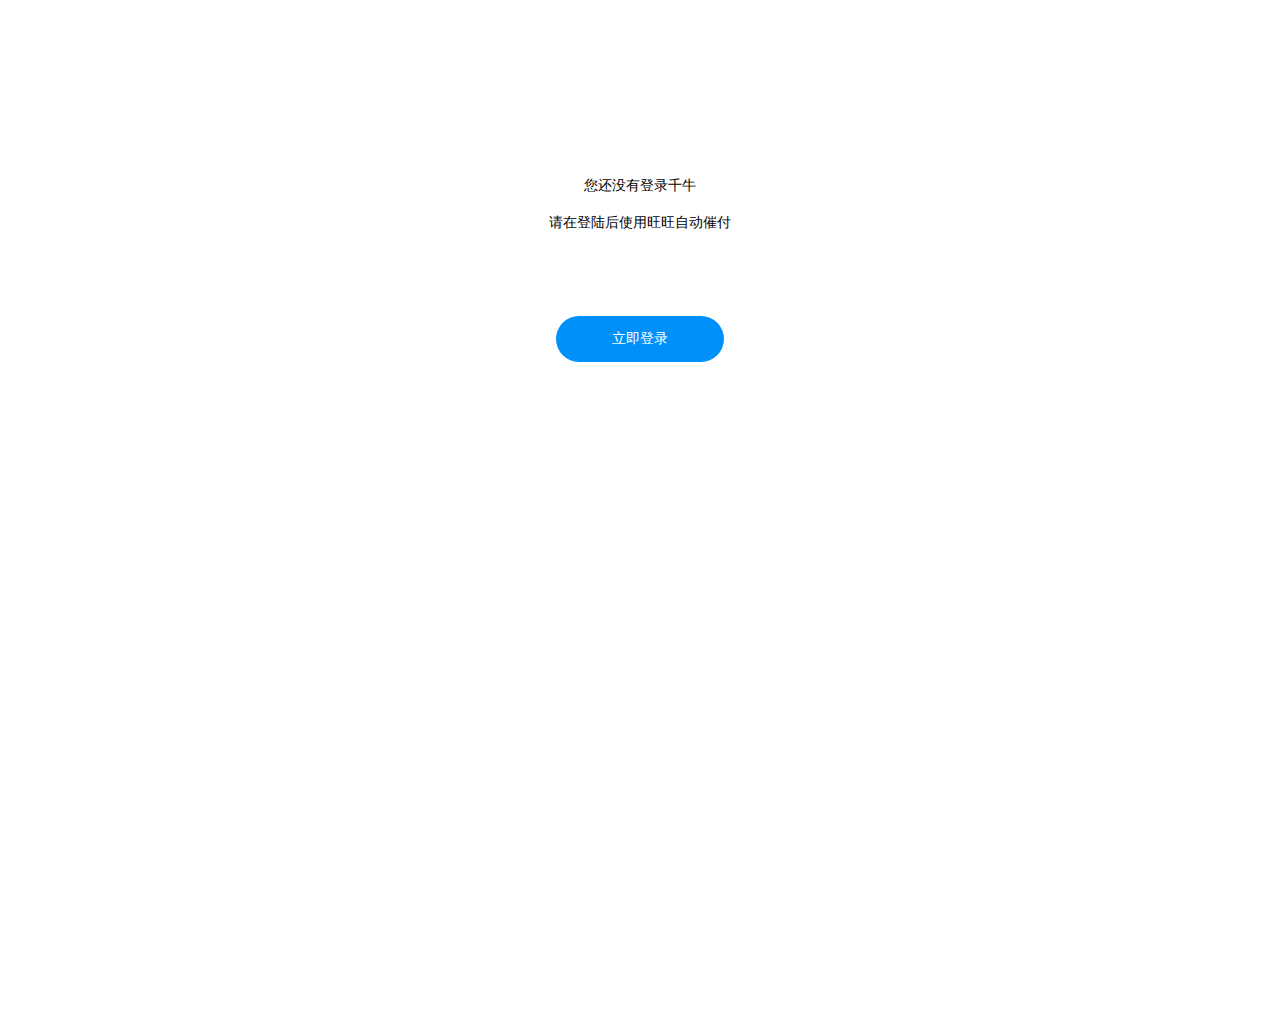
<file: page/index.html>
<!DOCTYPE html>
<html lang="en">
<head>
	<meta charset="UTF-8">
	<script src="js/jquery-3.3.1.min.js"></script>
	<script src="js/index.js"></script>
    <script src="./layer/layer.js"></script>
	<script src="./YA_QN.js"></script>
	<!--<script src="js/insert.js"></script>-->
	<link href="./icon/iconfont.css" rel="stylesheet" type="text/css">
	<link href="index.css" rel="stylesheet" type="text/css"/>
	<title>Title</title>
</head>
<body>
	<div id="background">
		<div id="showSth">
		</div>
    </div>
    <div id="templateBlank">

    </div>
	<div id="initLoading">

	</div>
	<ul id="container">

	</ul>

	<script type="text/template" id="template">
		<li class="con-template">
			<div class="con-template-left">
				<div id='nick' class="con-nick"></div>
				<div id="state"></div>
			</div>
			<div class="con-template-right">
				<div id="button" class="con-event"></div>
			</div>
		</li>
	</script>
	<script type="text/template" id="template-btn">
		<div class="template-btn">
			<span><i></i></span>
			<span id="button-text"></span>
		</div>
	</script>

	<script type="text/template" id="template-blank">
		<div class="template-blank">
			<div id="text">
				<span id="text-up"></span><br/><br/>
				<span id="text-down"></span>
			</div>
			<button id="button-blank"></button>
		</div>
	</script>

	<script type="text/template" id="template-loading">
		<div class="template-loading">
			<div id="loaderImage"></div>
			<div id="loadingText">
				<span>正在检测当前电脑上登录的千牛账号</span><br/><br/>
				<span>请稍后...</span>
			</div>
		</div>
	</script>

	<script type="text/template" id="template-showQRCode">
		<div class="template-showQRCode">
			<div class="QR-header">
				<span class="QR-nick"></span>
				<i class="QR-icon iconfont icon-guanbi"></i>
			</div>
			<div class="QR-body">
				<div class="QR-text">爱用交易授权失效，使用主账号打开手机千牛扫码授权</div>
				<img class="QR-Code" />
				<div class="QR-saoma">
					<i class="iconfont icon-saoma"></i>
					<span class="QR-saoma-text">
						打开<span style="color:#0090FA">手机千牛</span>扫一扫登录
					</span>
				</div>
				<input type="button" value="联系主账号" class="QR-btn" />
			</div>

		</div>
	</script>

	<script type="text/template" id="template-grantSuccess">
		<div class="template-grantSuccess">
			<img src="./images/grantSuccess.png">
			<div class="grantSuccess-text">授权成功！</div>
		</div>
	</script>

</body>
</html>
</file>
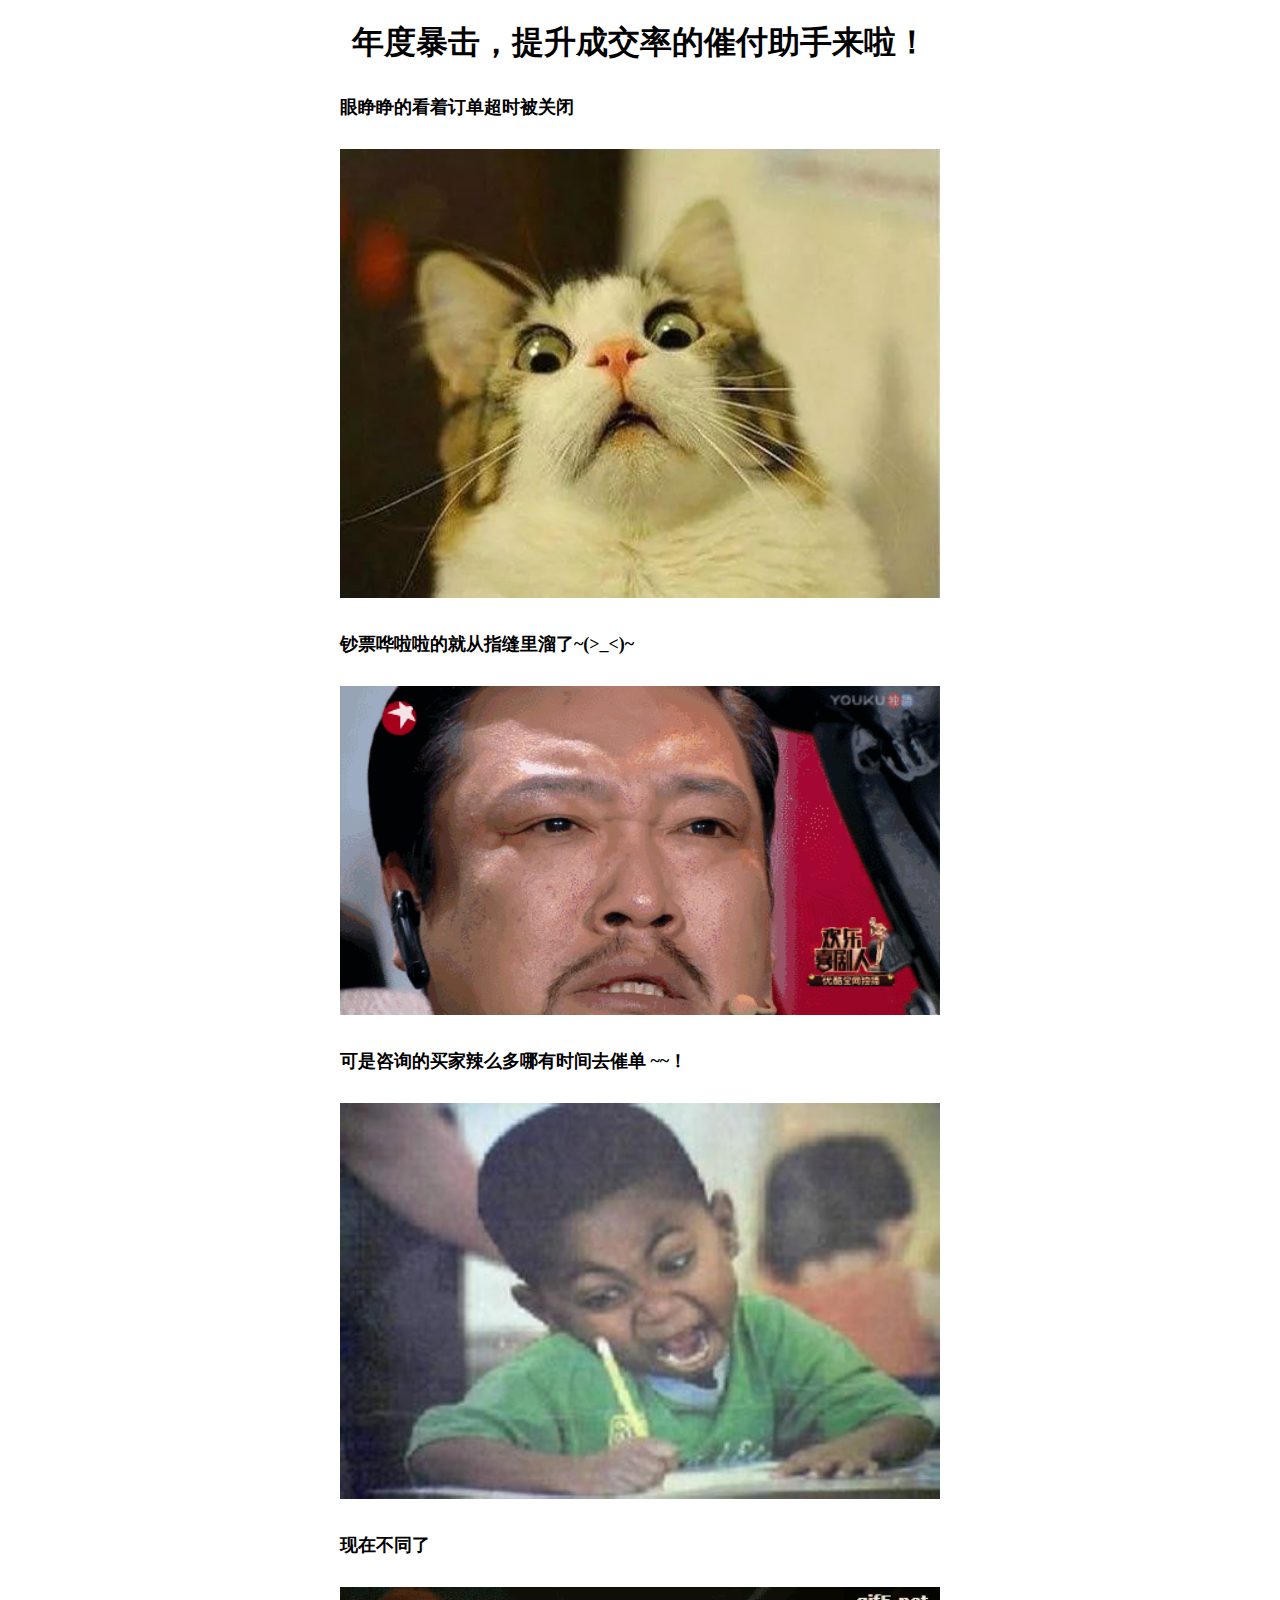
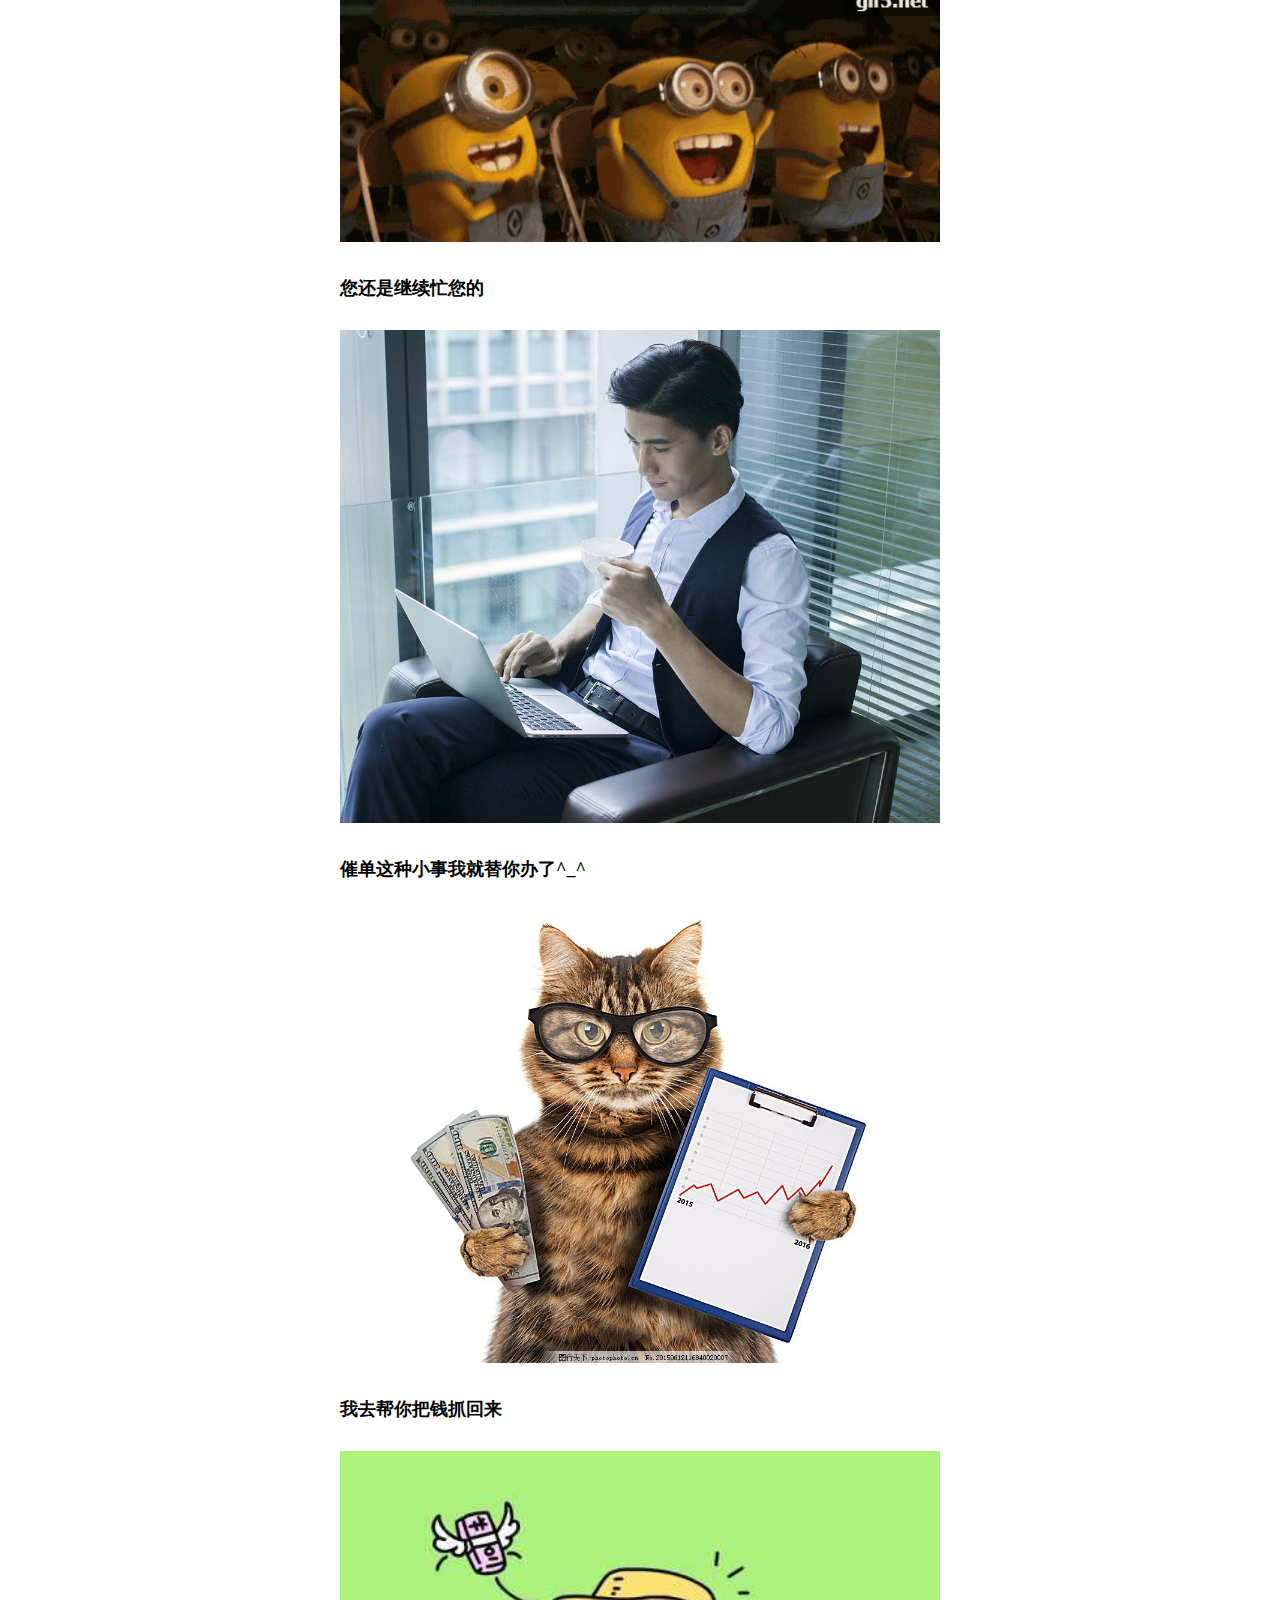
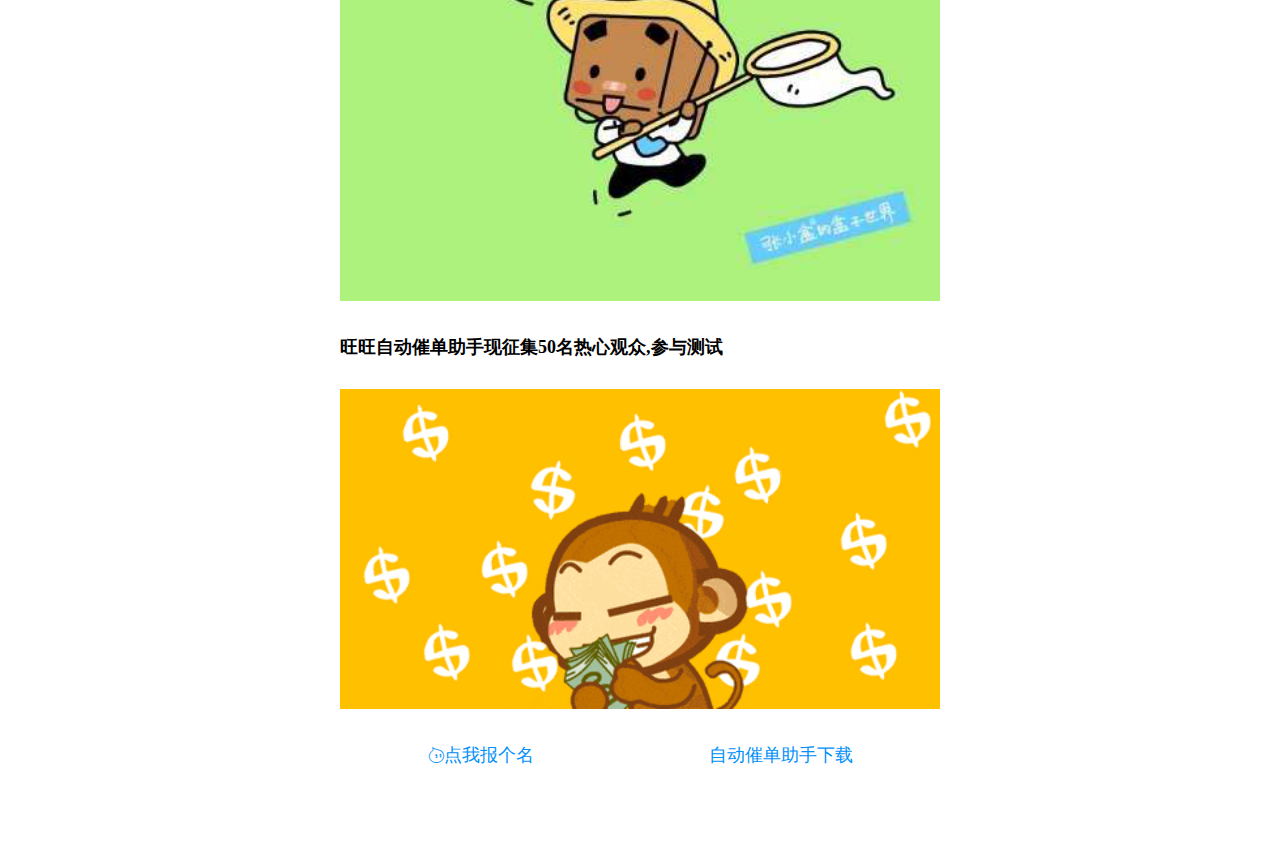
<file: page/ad.html>
<!DOCTYPE html>
<html lang="en">
<head>
    <meta charset="UTF-8">
    <meta name="viewport" content="width=device-width, initial-scale=1.0">
    <meta http-equiv="X-UA-Compatible" content="ie=edge">
    <link rel="stylesheet" href="./ad.css" type="text/css">
    <link href="./icon/iconfont.css" rel="stylesheet" type="text/css">
    <title>催单助手</title>
</head>
<body style="text-align: center">
    <h1>年度暴击，提升成交率的催付助手来啦！</h1>
    <div class="container">
        <p>眼睁睁的看着订单超时被关闭</p>
        <img src='./adImages/a1.png'/>
        <p>钞票哗啦啦的就从指缝里溜了~(>_<)~</p>
        <img src='./adImages/a2.gif'/>
        <p>可是咨询的买家辣么多哪有时间去催单 ~~！</p>
        <img src='./adImages/a3.png'/>
        <p>现在不同了</p>
        <img src='./adImages/a4.gif'/>
        <p>您还是继续忙您的</p>
        <img src='./adImages/a5.png'/>
        <p>催单这种小事我就替你办了^_^</p>
        <img src='./adImages/a6.jpg'/>
        <p>我去帮你把钱抓回来</p>
        <img src='./adImages/a7.png'/>
        <p>旺旺自动催单助手现征集50名热心观众,参与测试</p>
        <img src='./adImages/a8.png'/>
        <div class='contact'>
            <a href="aliim:tribejoin?tribeid=1444729617"><i class="iconfont icon-wangwang2-copy"></i>点我报个名</a>
            <a href="http://qniyong.oss-cn-hangzhou.aliyuncs.com/dealReminder/packages/%E5%82%AC%E5%8D%95%E5%8A%A9%E6%89%8B.zip">自动催单助手下载</a>
        </div>
    </div>
</body>
</html>
</file>
<file: page/icon/iconfont.css>
@font-face {font-family: "iconfont";
  src: url('iconfont.eot?t=1543461686770'); /* IE9*/
  src: url('iconfont.eot?t=1543461686770#iefix') format('embedded-opentype'), /* IE6-IE8 */
  url('[data-uri]') format('woff'),
  url('iconfont.ttf?t=1543461686770') format('truetype'), /* chrome, firefox, opera, Safari, Android, iOS 4.2+*/
  url('iconfont.svg?t=1543461686770#iconfont') format('svg'); /* iOS 4.1- */
}

.iconfont {
  font-family:"iconfont" !important;
  font-size:16px;
  font-style:normal;
  -webkit-font-smoothing: antialiased;
  -moz-osx-font-smoothing: grayscale;
}

.icon-guanji:before { content: "\e687"; }

.icon-msnui-pc:before { content: "\e696"; }

.icon-edit:before { content: "\e69e"; }

.icon-email:before { content: "\e69f"; }

.icon-form:before { content: "\e6a2"; }

.icon-atm:before { content: "\e6ba"; }

.icon-clock:before { content: "\e6bb"; }

.icon-qiehuan:before { content: "\e62f"; }

.icon-liebiaomoshi:before { content: "\e62b"; }

.icon-92:before { content: "\e676"; }

.icon-fuzhi:before { content: "\e60a"; }

.icon-pingjia:before { content: "\e630"; }

.icon-1:before { content: "\e600"; }

.icon-iconset0282:before { content: "\e6b5"; }

.icon-wangwang1:before { content: "\e6dc"; }

.icon-liebiaolist46:before { content: "\e773"; }

.icon-sousuojilu:before { content: "\e62c"; }

.icon-tishi1:before { content: "\e656"; }

.icon-shangsheng:before { content: "\e750"; }

.icon-xiajiang:before { content: "\e755"; }

.icon-xiaoxi:before { content: "\e7a8"; }

.icon-tianjiajiahaowubiankuang:before { content: "\e81a"; }

.icon-xiangqing:before { content: "\e6ca"; }

.icon-jianpan:before { content: "\e623"; }

.icon-tuikuan:before { content: "\e61d"; }

.icon-arrow-down-thick:before { content: "\e60c"; }

.icon-weixuanzhongkuang:before { content: "\e660"; }

.icon-shouji:before { content: "\e663"; }

.icon-top-copy:before { content: "\e604"; }

.icon-gaojing:before { content: "\e60b"; }

.icon-z-alipay:before { content: "\e6cc"; }

.icon-duigou:before { content: "\e64d"; }

.icon-kuaididandayin:before { content: "\e612"; }

.icon-sybz:before { content: "\e632"; }

.icon-dadanfahuo50:before { content: "\e646"; }

.icon-remind:before { content: "\e62e"; }

.icon-inquiry:before { content: "\e620"; }

.icon-pingjia-copy:before { content: "\e61c"; }

.icon-buoumaotubiao14:before { content: "\e624"; }

.icon-warning:before { content: "\e629"; }

.icon-yunongtongcaozuoshibai:before { content: "\e62d"; }

.icon-jiantou1-copy:before { content: "\e7a5"; }

.icon-shouji2:before { content: "\e686"; }

.icon-biaoji:before { content: "\e639"; }

.icon-control100:before { content: "\e65f"; }

.icon-wangwang:before { content: "\e635"; }

.icon-dayin:before { content: "\e93e"; }

.icon-loudou:before { content: "\e6ac"; }

.icon-yanshi-copy:before { content: "\e607"; }

.icon-account:before { content: "\e6a3"; }

.icon-pingjia1:before { content: "\e61e"; }

.icon-cancel:before { content: "\e608"; }

.icon-ruanjiankaifa:before { content: "\e66d"; }

.icon-huiyuanguanli:before { content: "\e603"; }

.icon-xuanzeanniukuang:before { content: "\e627"; }

.icon-xuanzeanniu:before { content: "\e628"; }

.icon-zhongyaogaojing:before { content: "\e61b"; }

.icon-dizhi-01:before { content: "\e60d"; }

.icon-baoguo:before { content: "\e674"; }

.icon-bianji:before { content: "\e650"; }

.icon-tixing:before { content: "\e611"; }

.icon-xiugai:before { content: "\e621"; }

.icon-fangxingxuanzhong:before { content: "\e671"; }

.icon-dui:before { content: "\e642"; }

.icon-icon-life-flag:before { content: "\e695"; }

.icon-chakanwuliu:before { content: "\e60e"; }

.icon-guanbi1:before { content: "\e631"; }

.icon-xiangyou:before { content: "\e633"; }

.icon-laba:before { content: "\e651"; }

.icon-dianhua:before { content: "\e845"; }

.icon-jiasu:before { content: "\e615"; }

.icon-shuaxin:before { content: "\e616"; }

.icon-ccgl-kucunrizhi-5:before { content: "\e606"; }

.icon-lianxiren:before { content: "\e625"; }

.icon-shiyongbangzhu:before { content: "\e62a"; }

.icon-guanbi:before { content: "\e664"; }

.icon-ZHicon-:before { content: "\e626"; }

.icon-yijianfankui:before { content: "\e619"; }

.icon-shouji1:before { content: "\e602"; }

.icon-jiantou-copy:before { content: "\e60f"; }

.icon-jiantou-copy-copy:before { content: "\e610"; }

.icon-gongyingshangfahuodan:before { content: "\e614"; }

.icon-xiangqing1:before { content: "\e8a0"; }

.icon-iconfontdapaijiadao:before { content: "\e601"; }

.icon-chushaixuanxiang:before { content: "\e61a"; }

.icon-close_icon:before { content: "\e658"; }

.icon-mianfei:before { content: "\e6e8"; }

.icon-daohang:before { content: "\e609"; }

.icon-fengxian:before { content: "\e618"; }

.icon-chenggong:before { content: "\e63f"; }

.icon-gengduo:before { content: "\e66c"; }

.icon-printlabel:before { content: "\e613"; }

.icon-zuoyoujiantou-copy-copy-copy-copy:before { content: "\e617"; }

.icon-fahuodanguanli:before { content: "\e7f9"; }

.icon-caozuorizhi:before { content: "\e605"; }

.icon-duanxinqunfa:before { content: "\e64f"; }

.icon-wangwang-copy:before { content: "\e6e9"; }

.icon-gantanhao-copy:before { content: "\e8c3"; }

.icon-jinggao-copy:before { content: "\e8c4"; }

.icon-jinggao-copy8:before { content: "\e8c5"; }

.icon-duigou-copy:before { content: "\e8c6"; }

.icon-shouqi-copy:before { content: "\e8c7"; }

.icon-shezhi1-copy:before { content: "\e93f"; }

.icon-shezhi1-copy1:before { content: "\e940"; }

.icon-shezhi1-copy2:before { content: "\e941"; }

.icon-ccgl-kucunrizhi-5-copy:before { content: "\e942"; }

.icon-printlabel-copy:before { content: "\e943"; }

.icon-ziyou:before { content: "\e61f"; }

.icon-renyuanguanli:before { content: "\e68f"; }

.icon-icon-right-copy:before { content: "\e944"; }

.icon-wangwang2-copy:before { content: "\e945"; }

.icon-icon-:before { content: "\e6e7"; }

.icon-bianpao:before { content: "\e622"; }

.icon-bianpao-copy:before { content: "\e946"; }

.icon-sybz-copy:before { content: "\e947"; }

.icon-chenggong-copy:before { content: "\e948"; }

.icon-bianji-copy:before { content: "\e949"; }

.icon-zhanghao:before { content: "\e6b6"; }

.icon-duihao:before { content: "\e65c"; }

.icon-guanbi2:before { content: "\e638"; }

.icon-yinlianglabashengyin:before { content: "\e7b5"; }

.icon-shuaxin1:before { content: "\e634"; }

.icon-guanbi3:before { content: "\e636"; }

.icon-duigou1:before { content: "\e637"; }

.icon-guanyu:before { content: "\e63a"; }

.icon-tuichu:before { content: "\e63b"; }

.icon-xuanzhong:before { content: "\e63c"; }

.icon-weigouxuan:before { content: "\e63d"; }

.icon-iPhoneX:before { content: "\e63e"; }

.icon-saoma:before { content: "\e641"; }

.icon-shouquanchenggong:before { content: "\e643"; }
</file>
<file: page/index.css>
*{
    font-family: 'PingFang SC';   
}

#container{
    width:100%;
    height: 615px;
    overflow-x:hidden;
    overflow-y: auto;
    padding-inline-start:0;
}

body{
    overflow:scroll;
    overflow-x:hidden;
    overflow-y:hidden;
}

#container::-webkit-scrollbar {
    display: none;
}

#background{
    z-index: 100;
    background: rgba(0,0,0,0.5);
    position: absolute;
    text-align: center;
    top:0;
    left: 0;
    right: 0;
    bottom: 0;
    width: 100%;
}

#background #showSth{
    margin-top: 10%;
    display: inline-block;
}

/*初始页面样式*/
.con-template{
    position: relative;
    border:1px solid #E8E8E8;
    margin: 10px;
    height: 60px;
    list-style:none;
}
.con-template-left{
    float: left;
}

.con-nick{
    font-size: 14px;
    line-height: 20px;
    color: #000;
    margin:10px 10px 0px 10px;
}

.con-state-ison,.con-state-isoff,.con-state-isNotOrder{
    display: inline;
    border-radius: 11px;
    font-size: 12px;
    color: #FFFFFF;
    padding: 2px 9px;
    margin: 5px 10px 10px 10px;
}

.con-state-ison{
    background: #52C41A;
}

.con-state-isoff{
    background: #FF0000;
}

.con-state-isNotOrder{
    background: #FF0000;
}

.con-template-right{
    float: right;
    margin-right: 15px;
}

.con-event{
    text-align: center;
    margin-top: 12px;
}

.inline-block{
    display: inline-block;
    margin-left: 15px;
    width: 100px;
    text-align: center;
}

.template-btn{
    cursor: pointer;
}

.template-btn span{
    display: block;
}

.icon-cancel{
    color:red;
    font-size: 20px;
}

.icon-control100,.icon-qiehuan,.icon-mianfei,.icon-guanji{
    color:#0090FA;
    font-size: 20px;
}

#button-text{
    font-size: 12px;
    color: #000000;
}

/*未登录或未下载千牛*/
.template-blank{
    text-align: center;
}

#text{
    margin-top: 176px;
}

#button-blank{
    margin-top: 84px;
    padding: 14px 56px;
    border: none;
    background: #0090FA;
    border-radius: 34px;
    font-size: 14px;
    color: #FFFFFF;
    outline: none;
    cursor: pointer;
}

#text span{
    font-size: 14px;
    color: #000000;
}

/*刷新页面*/
.template-loading{
    text-align: center;
    z-index: 150;
}

#loaderImage,#loaderImage1{
    display: inline-block;
    margin-top: 180px;
    margin-bottom: 47px;
    height: 64px;
    width: 64px;
}

/*点击重新加载数据*/
.textToWhite{
    color: white;
}

/*confirm dialog*/
.template-confirm{
    text-align: center;
    z-index: 150;
    width:338px;
    height: 189px;
    margin:230px auto;
    background: #FFFFFF;
    border: 1px solid #979797;
    border-radius: 5px;
}

.dialog-header{
    border-bottom: 1px solid #CCCCCC;
    height: 34.5px;
}

.dialog-nick{
    float: left;
    font-size: 14px;
    margin:10px 15px;
}

.icon-guanbi{
    float: right;
    align-items: center;
    margin: 10px;
    cursor: pointer;
}

.dialog-body{
    font-size: 12px;
    color: #000000;
    margin:50px auto;
}

.dialog-button{
    font-size: 10px;
    color: #FFFFFF;
    border-radius: 5px;
    background: #0090FA;
    border:none;
    float: right;
    margin-right: 15px;
    width: 60px;
    height: 22px;
}

.template-showQRCode{
    height: 400px;
    width: 400px;
    text-align: center;
    background: #FFFFFF;
    border: 1px solid #EBEBEB;
    box-shadow: 1px 1px 2px 0 #9B9B9B;
    font-size: 14px;
}

.QR-header{
    height: 60px;
}

.QR-nick{
    float: left;
    margin:20px;

}

.QR-icon{
    float: right;
    margin: 20px;
}

.QR-text{
    margin-top:4px;
}

.QR-Code{
    height: 140px;
    width: 140px;
    margin-top: 35px;
}

.QR-saoma{
    height: 34px;
    margin-top:15px;
}

.icon-saoma{
    font-size: 34px;
    margin-right: 33px;
}

.QR-saoma-text{
    height: 34px;
    display: inline-block;
    vertical-align: middle;
}

.QR-btn{
    margin-top:20px;
    background: #3089DD;
    border-radius: 14px;
    color: #FFFFFF;
    padding: 4px 34px;
    border:none;
    cursor: pointer;
}

.grantSuccess-img{
    margin-top: 73px;
}

.grantSuccess-text{
    margin-top:20px;
}

.template-grantSuccess{
    margin-top:90px;
}
</file>
<file: page/ad.css>
.container{
    margin:0 auto;
    width:600px;
}

.container p{
    text-align: start;
    margin:30px 0;
    font-size: 18px;
    font-weight: 700;
}

.container img{
    width:600px;
}

.container i{
    color:#0090FA;
}

.container a{
    text-decoration:none;
    color:#0090FA;
}

.container .contact{
    display: flex;
    flex-direction: row;
    justify-content: space-around;
    margin: 30px 0 100px;
    font-size: 18px;
}
</file>
